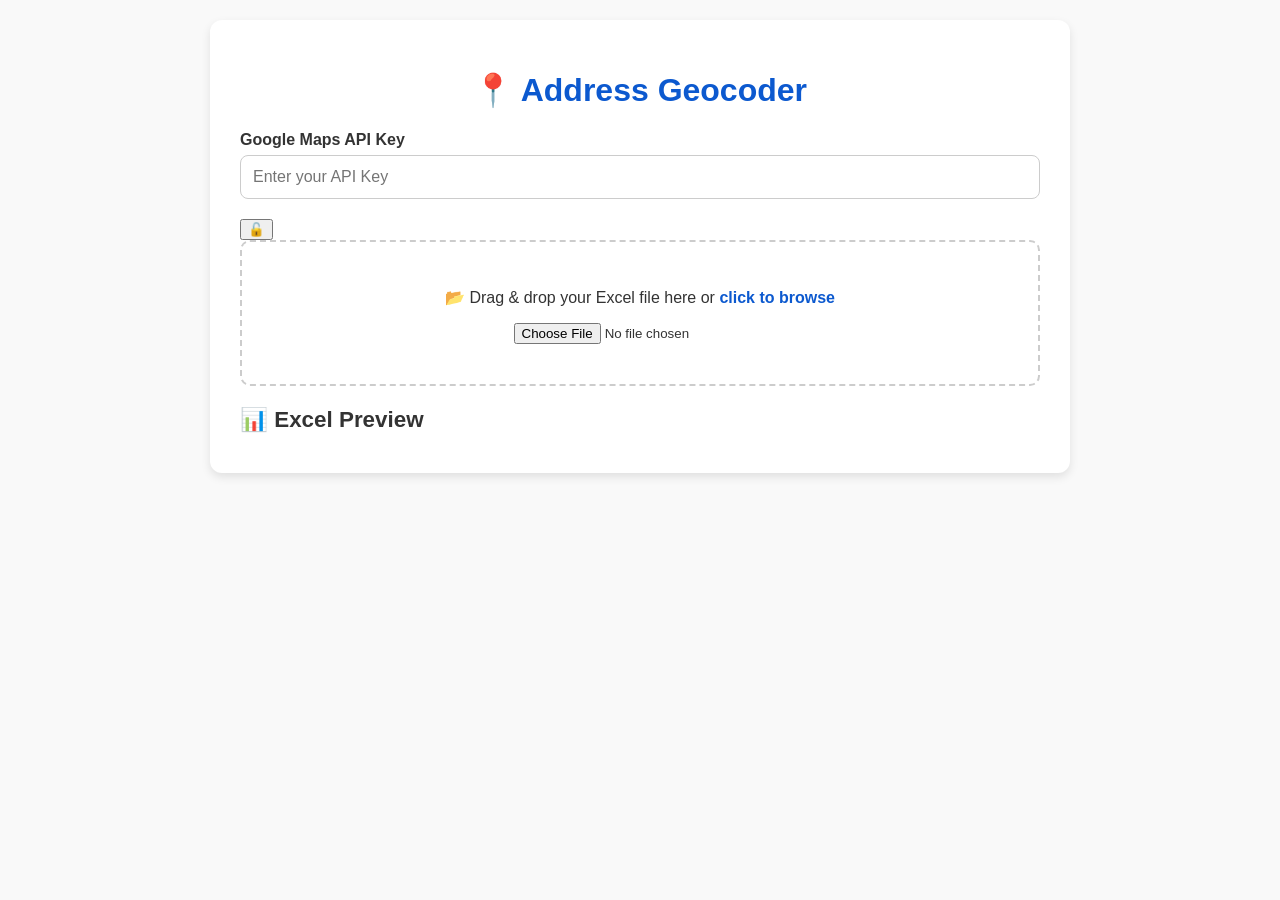
<file: Index.html>
<!DOCTYPE html>
<html lang="en">
<head>
  <meta charset="UTF-8" />
  <meta name="viewport" content="width=device-width, initial-scale=1.0"/>
  <title>📍 Excel Address Geocoder</title>
  <link rel="stylesheet" href="style.css" />
  <script type="module" src="script.js"></script>
  <script src="https://cdn.sheetjs.com/xlsx-0.20.0/package/xlsx.mjs" type="module"></script>
</head>
<body>
  <div class="container">
    <h1>📍 Address Geocoder</h1>

    <div class="input-group">
      <label for="apiKey">Google Maps API Key</label>
      <div class="password-box">
        <input type="password" id="apiKey" placeholder="Enter your API Key" />
        <button id="toggleApiKey" class="toggle-button" aria-label="Toggle API visibility">🔓</button>
      </div>
    </div>

    <div id="drop-area">
      <p>📂 Drag & drop your Excel file here or <span class="browse-text">click to browse</span></p>
      <input type="file" id="fileElem" accept=".xlsx,.xls" />
    </div>

    <div id="preview-container">
      <h2>📊 Excel Preview</h2>
      <div id="tablePreview"></div>
    </div>

    <div id="addressColumnContainer" class="hidden">
      <label for="addressSelect">Select Address Column:</label>
      <select id="addressSelect"></select>
    </div>

    <div id="action-buttons" class="hidden">
      <button id="geocodeBtn" class="action-btn">Geocode Addresses</button>
      <button id="downloadBtn" class="action-btn hidden">Download .xlsx</button>
      <button id="resetBtn" class="action-btn secondary">Reset</button>
    </div>
  </div>
</body>
</html>
</file>
<file: style.css>
body {
  font-family: 'Segoe UI', sans-serif;
  margin: 0;
  padding: 20px;
  background: #f9f9f9;
  color: #333;
}

.container {
  max-width: 800px;
  margin: auto;
  background: #fff;
  padding: 30px;
  border-radius: 12px;
  box-shadow: 0 4px 10px rgba(0,0,0,0.1);
}

h1 {
  text-align: center;
  color: #0c59cf;
}

.input-group label {
  display: block;
  margin-bottom: 6px;
  font-weight: bold;
}

#apiKey {
  width: 100%;
  padding: 12px;
  font-size: 16px;
  border-radius: 8px;
  border: 1px solid #ccc;
  margin-bottom: 20px;
  box-sizing: border-box;
}

.password-box {
  position: relative;
}

.eye-btn {
  position: absolute;
  top: 8px;
  right: 10px;
  background: none;
  border: none;
  cursor: pointer;
  padding: 6px;
}

#drop-area {
  border: 2px dashed #ccc;
  padding: 30px;
  text-align: center;
  border-radius: 10px;
  margin-bottom: 20px;
}

#drop-area:hover {
  background: #f0f8ff;
}

#fileElem {
  display: block;
  margin: 10px auto;
}

.browse-text {
  color: #0c59cf;
  cursor: pointer;
  font-weight: bold;
}

#addressColumnContainer {
  margin-bottom: 20px;
}

#addressColumnContainer label {
  font-weight: bold;
}

#addressSelect {
  width: 100%;
  padding: 10px;
  font-size: 16px;
  margin-top: 8px;
  border: 1px solid #ccc;
  border-radius: 8px;
}

#preview-container h2 {
  font-size: 1.4em;
  margin-bottom: 10px;
  display: flex;
  align-items: center;
  gap: 10px;
}

#tablePreview table {
  width: 100%;
  border-collapse: collapse;
  margin-bottom: 20px;
}

#tablePreview th,
#tablePreview td {
  border: 1px solid #ddd;
  padding: 10px;
  text-align: left;
}

#tablePreview th {
  background: #0c59cf;
  color: white;
}

.button-bar {
  display: flex;
  gap: 10px;
  margin-top: 15px;
}

.button-bar button {
  padding: 10px 16px;
  font-size: 15px;
  background: #0c59cf;
  color: white;
  border: none;
  border-radius: 8px;
  cursor: pointer;
  transition: background 0.2s ease-in-out;
}

.button-bar button:hover {
  background: #094db6;
}

.hidden {
  display: none;
}
</file>
